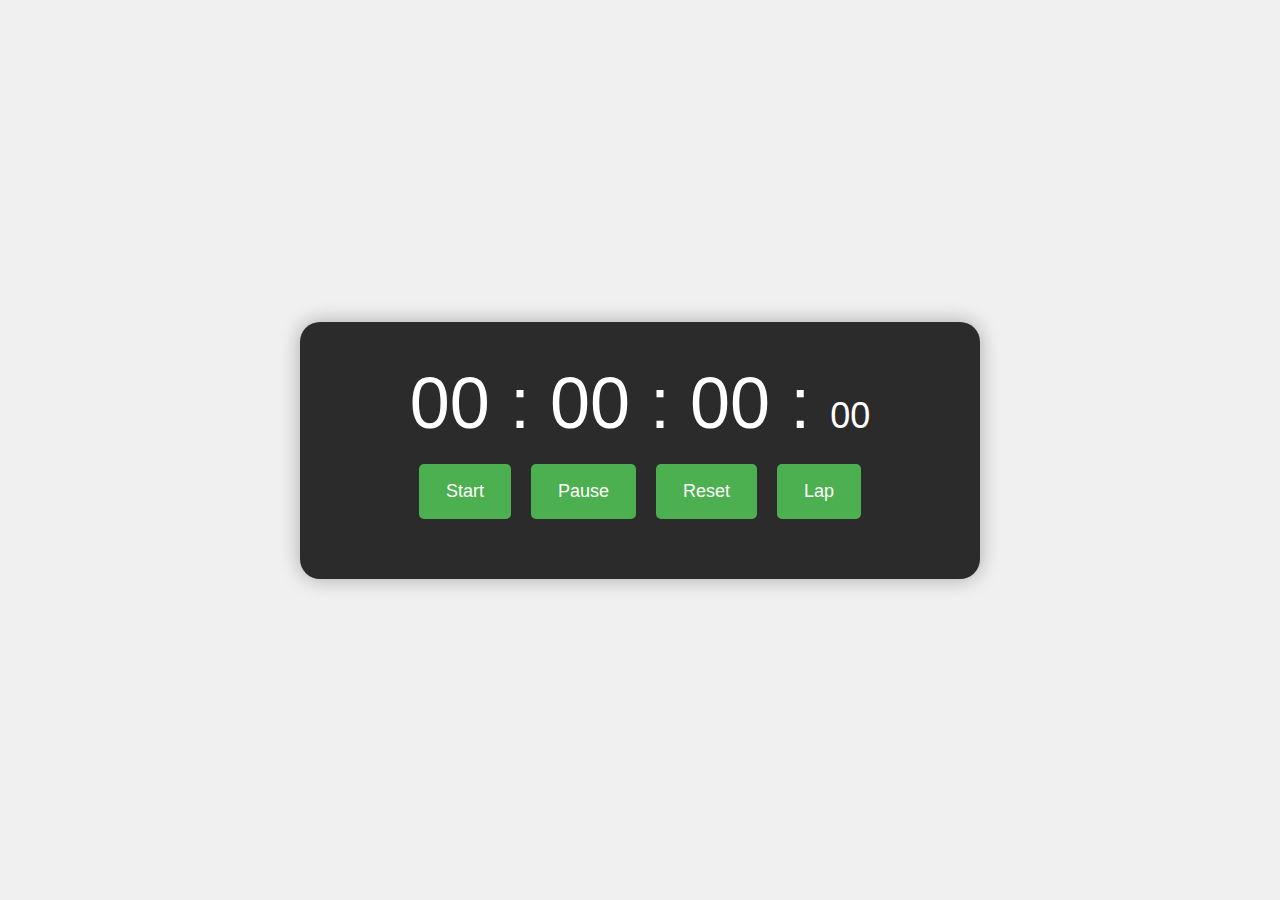
<file: PRODIGY_WD_02/index.html>
<!DOCTYPE html>
<html lang="en">
<head>
    <meta charset="UTF-8">
    <meta name="viewport" content="width=device-width, initial-scale=1.0">
    <title>Stopwatch</title>
    <link rel="stylesheet" href="style.css">
</head>
<body>
    <div class="stopwatch">
        <div id="display">
            <div class="number" id="hours">00</div> <!-- Hours -->
            <span>:</span>
            <div class="number" id="minutes">00</div> <!-- Minutes -->
            <span>:</span>
            <div class="number" id="seconds">00</div> <!-- Seconds -->
            <span>:</span>
            <div class="number small" id="milliseconds">00</div> <!-- Milliseconds -->
        </div>
        <div class="controls">
            <button id="start">Start</button>
            <button id="pause">Pause</button>
            <button id="reset">Reset</button>
            <button id="lap">Lap</button>
        </div>
        <div id="laps"></div>
    </div>
    <script src="script.js"></script>
</body>
</html>
</file>
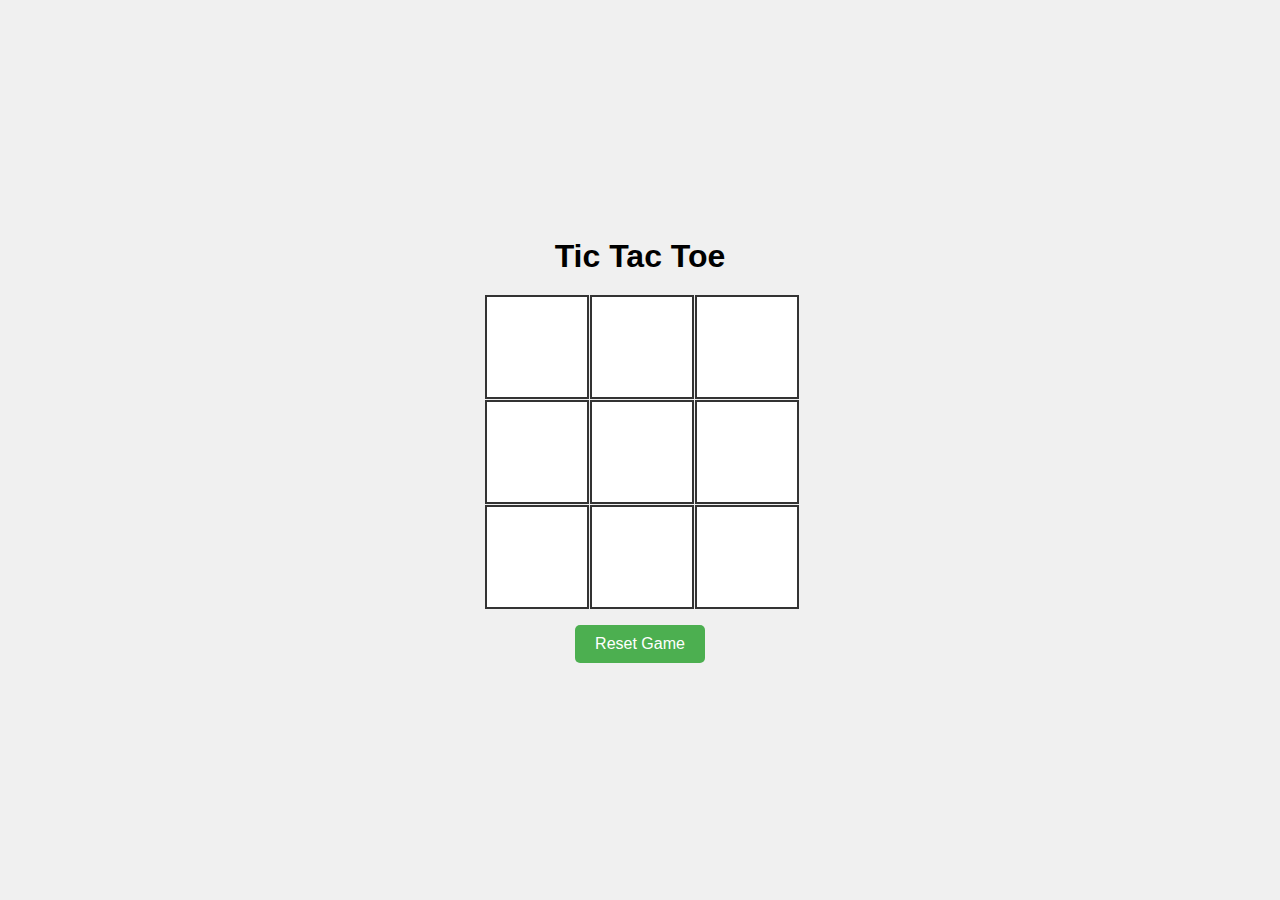
<file: PRODIGY_WD_03/index.html>
<!DOCTYPE html>
<html lang="en">
<head>
    <meta charset="UTF-8">
    <meta name="viewport" content="width=device-width, initial-scale=1.0">
    <title>Tic Tac Toe</title>
    <link rel="stylesheet" href="style.css">
</head>
<body>
    <div class="container">
        <h1>Tic Tac Toe</h1>
        <div id="board" class="board">
            <div class="cell" data-index="0"></div>
            <div class="cell" data-index="1"></div>
            <div class="cell" data-index="2"></div>
            <div class="cell" data-index="3"></div>
            <div class="cell" data-index="4"></div>
            <div class="cell" data-index="5"></div>
            <div class="cell" data-index="6"></div>
            <div class="cell" data-index="7"></div>
            <div class="cell" data-index="8"></div>
        </div>
        <button id="reset">Reset Game</button>
        <div id="status" class="status"></div>
    </div>
    <script src="script.js"></script>
</body>
</html>
</file>
<file: PRODIGY_WD_02/style.css>
body {
  font-family: Arial, sans-serif;
  display: flex;
  justify-content: center;
  align-items: center;
  height: 100vh;
  margin: 0;
  background-color: #f0f0f0;
}

.stopwatch {
  text-align: center;
  background-color: #2b2b2b; /* Dark background */
  padding: 40px;
  border-radius: 20px; /* Rounded corners */
  box-shadow: 0 0 20px rgba(0, 0, 0, 0.3); /* Soft shadow for depth */
  width: 50%; /* Half the width of the page */
  max-width: 600px; /* Maximum width */
}

#display {
  font-size: 72px; /* Larger font size for the display */
  margin-bottom: 20px;
  color: #ffffff; /* White text color for contrast */
}

.number {
  display: inline-block; /* Align numbers next to each other */
}

.small {
  font-size: 36px; /* Smaller font size for milliseconds */
}

.controls {
  display: flex;
  justify-content: center;
  margin-bottom: 20px;
}

.controls button {
  margin: 0 10px;
  padding: 15px 25px;
  font-size: 18px;
  cursor: pointer;
  background-color: #4CAF50; /* Green background */
  color: white;
  border: 2px solid #4CAF50; /* Green border */
  border-radius: 5px;
  transition: background-color 0.3s, transform 0.2s, color 0.3s; /* Smooth transition */
}

.controls button:hover {
  background-color: #45a049; /* Darker green on hover */
  transform: scale(1.05); /* Slightly increase size on hover */
}

#laps {
  margin-top: 20px;
  font-size: 20px; /* Smaller font size for lap times */
  color: #ffffff; /* White color for lap times */
}
</file>
<file: PRODIGY_WD_03/style.css>
body {
  font-family: Arial, sans-serif;
  display: flex;
  justify-content: center;
  align-items: center;
  height: 100vh;
  margin: 0;
  background-color: #f0f0f0;
}

.container {
  text-align: center;
}

h1 {
  margin-bottom: 20px;
}

.board {
  display: grid;
  grid-template-columns: repeat(3, 100px);
  grid-template-rows: repeat(3, 100px);
  gap: 5px;
}

.cell {
  display: flex;
  justify-content: center;
  align-items: center;
  width: 100px;
  height: 100px;
  background-color: #ffffff;
  font-size: 32px;
  border: 2px solid #333;
  cursor: pointer;
  transition: background-color 0.3s;
}

.cell:hover {
  background-color: #e0e0e0; /* Change color on hover */
}

.status {
  margin-top: 20px;
  font-size: 18px;
}

button {
  margin-top: 20px;
  padding: 10px 20px;
  font-size: 16px;
  cursor: pointer;
  background-color: #4CAF50;
  color: white;
  border: none;
  border-radius: 5px;
  transition: background-color 0.3s;
}

button:hover {
  background-color: #45a049; /* Darker green on hover */
}
</file>
